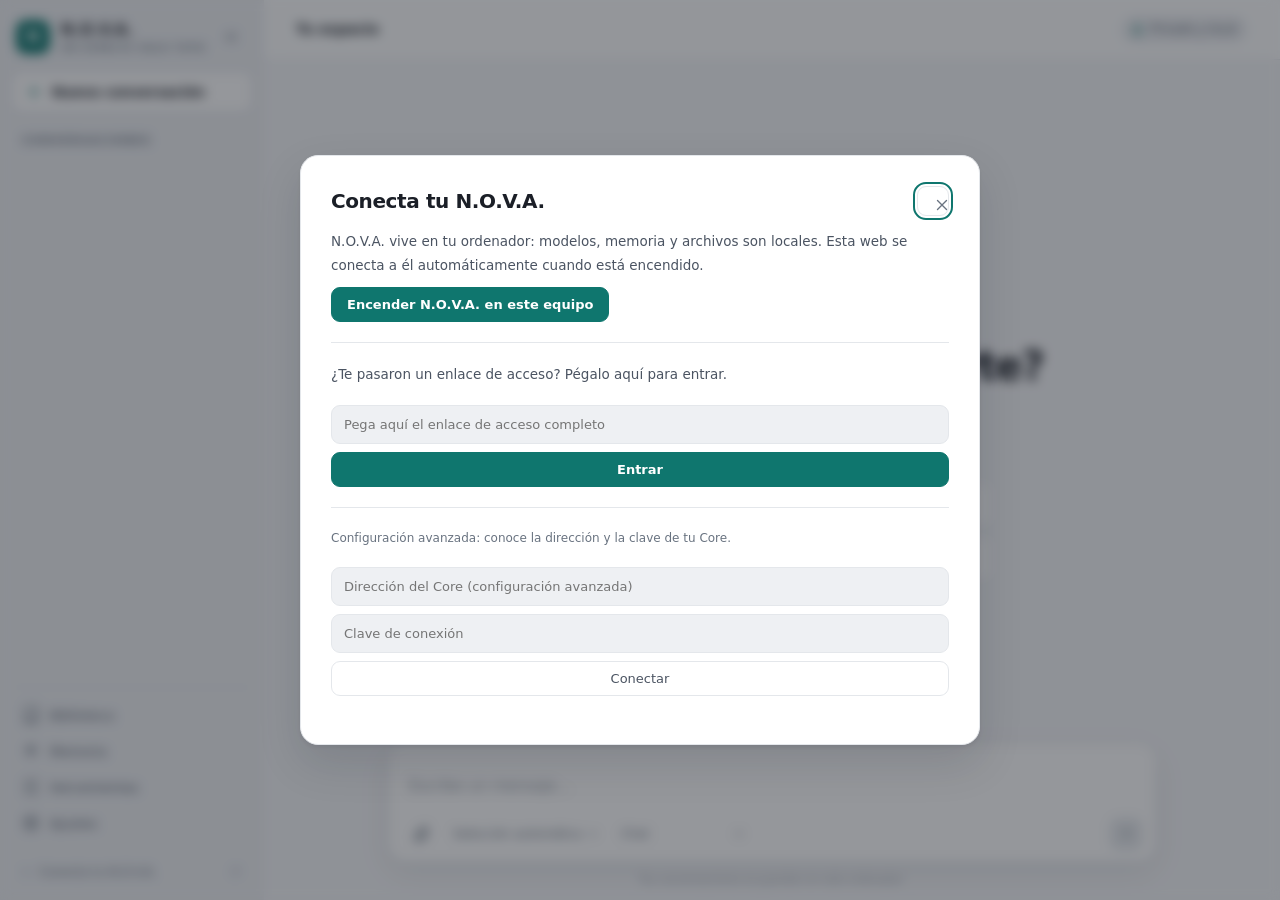
<file: web/index.html>
<!doctype html>
<html lang="es">
<head>
  <meta charset="utf-8">
  <meta name="viewport" content="width=device-width,initial-scale=1">
  <meta name="color-scheme" content="light dark">
  <meta name="referrer" content="no-referrer">
  <meta name="theme-color" content="#f5f6f8">
  <meta name="nova-version" content="0.18.1">
  <title>N.O.V.A. · Tu espacio</title>
  <link rel="stylesheet" href="style.css">
</head>
<body>
<div class="scrim" id="scrim" hidden aria-hidden="true"></div>
<div class="app" id="app">
  <aside id="sidebar" class="sidebar" aria-label="Menú de N.O.V.A.">
    <div class="sidebar-head">
      <a class="brand" href="#" aria-label="N.O.V.A., inicio">
        <span class="mark" aria-hidden="true">N</span>
        <span class="brand-name">N.O.V.A.<small>UN ESPACIO SOLO TUYO</small></span>
      </a>
      <button class="icon collapse" id="collapse" aria-label="Contraer barra lateral" title="Contraer barra lateral">
        <svg class="ic" viewBox="0 0 24 24" fill="none" stroke="currentColor" stroke-width="1.8" stroke-linecap="round" stroke-linejoin="round" aria-hidden="true"><path d="m11 7-5 5 5 5M18 7l-5 5 5 5"/></svg>
      </button>
    </div>
    <button class="new" id="new" title="Iniciar una nueva conversación">
      <svg class="ic" viewBox="0 0 24 24" fill="none" stroke="currentColor" stroke-width="1.8" stroke-linecap="round" stroke-linejoin="round" aria-hidden="true"><path d="M12 5v14M5 12h14"/></svg>
      <span>Nueva conversación</span>
    </button>
    <div class="section-label">Conversaciones</div>
    <nav id="conversations" class="conversations" aria-label="Conversaciones"></nav>
    <nav class="navigation" aria-label="Principal">
      <button data-view="library" title="Biblioteca">
        <svg class="ic" viewBox="0 0 24 24" fill="none" stroke="currentColor" stroke-width="1.8" stroke-linecap="round" stroke-linejoin="round" aria-hidden="true"><path d="M4 19.5A2.5 2.5 0 0 1 6.5 17H20V2H6.5A2.5 2.5 0 0 0 4 4.5v15z"/><path d="M4 19.5A2.5 2.5 0 0 0 6.5 22H20v-17"/></svg>
        <span>Biblioteca</span>
      </button>
      <button data-view="memory" title="Memoria">
        <svg class="ic" viewBox="0 0 24 24" fill="none" stroke="currentColor" stroke-width="1.8" stroke-linecap="round" stroke-linejoin="round" aria-hidden="true"><path d="M12 3l2 6 6 2-6 2-2 6-2-6-6-2 6-2z"/></svg>
        <span>Memoria</span>
      </button>
      <button data-view="tools" title="Herramientas">
        <svg class="ic" viewBox="0 0 24 24" fill="none" stroke="currentColor" stroke-width="1.8" stroke-linecap="round" stroke-linejoin="round" aria-hidden="true"><path d="M21 4h-7M10 4H3M21 12h-9M8 12H3M21 20h-5M12 20H3"/><path d="M14 2v4M8 10v4M16 18v4"/></svg>
        <span>Herramientas</span>
      </button>
      <button data-view="settings" title="Ajustes">
        <svg class="ic" viewBox="0 0 24 24" fill="none" stroke="currentColor" stroke-width="1.8" stroke-linecap="round" stroke-linejoin="round" aria-hidden="true"><path d="M12.22 2h-.44a2 2 0 0 0-2 2v.18a2 2 0 0 1-1 1.73l-.43.25a2 2 0 0 1-2 0l-.15-.08a2 2 0 0 0-2.73.73l-.22.38a2 2 0 0 0 .73 2.73l.15.1a2 2 0 0 1 1 1.72v.51a2 2 0 0 1-1 1.74l-.15.09a2 2 0 0 0-.73 2.73l.22.38a2 2 0 0 0 2.73.73l.15-.08a2 2 0 0 1 2 0l.43.25a2 2 0 0 1 1 1.73V20a2 2 0 0 0 2 2h.44a2 2 0 0 0 2-2v-.18a2 2 0 0 1 1-1.73l.43-.25a2 2 0 0 1 2 0l.15.08a2 2 0 0 0 2.73-.73l.22-.39a2 2 0 0 0-.73-2.73l-.15-.08a2 2 0 0 1-1-1.74v-.5a2 2 0 0 1 1-1.74l.15-.09a2 2 0 0 0 .73-2.73l-.22-.38a2 2 0 0 0-2.73-.73l-.15.08a2 2 0 0 1-2 0l-.43-.25a2 2 0 0 1-1-1.73V4a2 2 0 0 0-2-2z"/><circle cx="12" cy="12" r="3"/></svg>
        <span>Ajustes</span>
      </button>
    </nav>
    <button class="local-status" data-view="status" title="Estado de N.O.V.A.">
      <span class="dot" id="dot"></span><span id="connection-status">Conectando…</span>
      <span class="status-arrow">
        <svg class="ic" viewBox="0 0 24 24" fill="none" stroke="currentColor" stroke-width="1.8" stroke-linecap="round" stroke-linejoin="round" aria-hidden="true"><path d="M7 17 17 7M8 7h9v9"/></svg>
      </span>
    </button>
  </aside>
  <main>
    <header class="topbar">
      <button class="icon mobile-menu" id="menu" aria-label="Mostrar menú" title="Mostrar menú">
        <svg class="ic" viewBox="0 0 24 24" fill="none" stroke="currentColor" stroke-width="1.8" stroke-linecap="round" stroke-linejoin="round" aria-hidden="true"><path d="M4 6h16M4 12h16M4 18h16"/></svg>
      </button>
      <span id="conversation-title">Tu espacio</span>
      <span class="privacy" id="privacy">Privado y local</span>
    </header>
    <div class="chat-stage" id="stage">
      <section class="hero" id="hero">
        <div class="hero-orbit" aria-hidden="true"><span>N</span></div>
        <p class="eyebrow">TU INTELIGENCIA. TU ESPACIO.</p>
        <h1>¿En qué puedo ayudarte?</h1>
        <p id="hero-description">Una idea, una pregunta o algo por descubrir.<br>Empecemos por lo que tienes en mente.</p>
        <div class="suggestions">
          <button data-suggest="Ayúdame a desarrollar una idea" title="Explorar una idea">
            <svg class="ic" viewBox="0 0 24 24" fill="none" stroke="currentColor" stroke-width="1.8" stroke-linecap="round" stroke-linejoin="round" aria-hidden="true"><path d="M12 3l2 6 6 2-6 2-2 6-2-6-6-2 6-2z"/></svg>
            <span>Explorar una idea</span>
          </button>
          <button id="suggest-image" title="Analizar una imagen">
            <svg class="ic" viewBox="0 0 24 24" fill="none" stroke="currentColor" stroke-width="1.8" stroke-linecap="round" stroke-linejoin="round" aria-hidden="true"><rect x="3" y="5" width="18" height="14" rx="2"/><circle cx="8.5" cy="10" r="1.5"/><path d="m21 15-5-5L5 21"/></svg>
            <span>Analizar una imagen</span>
          </button>
          <button id="suggest-file" title="Entender un archivo">
            <svg class="ic" viewBox="0 0 24 24" fill="none" stroke="currentColor" stroke-width="1.8" stroke-linecap="round" stroke-linejoin="round" aria-hidden="true"><path d="M14 2H6a2 2 0 0 0-2 2v16a2 2 0 0 0 2 2h12a2 2 0 0 0 2-2V8z"/><path d="M14 2v6h6"/><path d="M9 13h6M9 17h6"/></svg>
            <span>Entender un archivo</span>
          </button>
          <button id="suggest-task" title="Ejecutar una tarea">
            <svg class="ic" viewBox="0 0 24 24" fill="none" stroke="currentColor" stroke-width="1.8" stroke-linecap="round" stroke-linejoin="round" aria-hidden="true"><path d="m4 17 6-6-6-6"/><path d="M12 19h8"/></svg>
            <span>Ejecutar una tarea</span>
          </button>
        </div>
      </section>
      <section class="messages" id="messages" aria-label="Conversación" aria-live="polite"></section>
      <button class="jump" id="scroll-to-bottom" hidden aria-label="Ir al final de la conversación" title="Ir al final">
        <svg class="ic" viewBox="0 0 24 24" fill="none" stroke="currentColor" stroke-width="1.8" stroke-linecap="round" stroke-linejoin="round" aria-hidden="true"><path d="M12 5v14"/><path d="m19 12-7 7-7-7"/></svg>
        <span>Ir al final</span>
      </button>
      <div class="composer-area">
        <div class="drop-hint" id="drop-hint" hidden>Suelta tus archivos aquí</div>
        <div class="slash-suggest" id="slash-suggest" hidden role="listbox" aria-label="Comandos"></div>
        <form class="composer" id="compose">
          <div class="attachments" id="attachments"></div>
          <textarea id="message" rows="1" maxlength="40000" placeholder="Escribe un mensaje…" aria-label="Mensaje para N.O.V.A."></textarea>
          <div class="voice-wave" id="voice-wave" hidden aria-hidden="true">
            <span class="voice-wave-hint">Grabando… para transcripción editable</span>
            <div class="voice-wave-bars" id="voice-wave-bars"></div>
          </div>
          <div class="composer-toolbar">
            <button type="button" class="icon" id="attach" aria-label="Adjuntar imágenes o archivos" title="Adjuntar imágenes o archivos">
              <svg class="ic" viewBox="0 0 24 24" fill="none" stroke="currentColor" stroke-width="1.8" stroke-linecap="round" stroke-linejoin="round" aria-hidden="true"><path d="m21.44 11.05-9.19 9.19a6 6 0 0 1-8.49-8.49l8.57-8.57A4 4 0 1 1 18 8.84l-8.59 8.57a2 2 0 0 1-2.83-2.83l8.49-8.48"/></svg>
            </button>
            <select id="model" aria-label="Modelo"><option value="">Selección automática</option></select>
            <select id="agent" aria-label="Modo de herramientas"><option value="">Chat</option><option value="general">Con herramientas</option></select>
            <span class="spacer"></span>
            <button type="button" class="icon voice-cancel" id="voice-cancel" aria-label="Cancelar grabación" title="Cancelar grabación" hidden>
              <svg class="ic" viewBox="0 0 24 24" fill="none" stroke="currentColor" stroke-width="1.8" stroke-linecap="round" stroke-linejoin="round" aria-hidden="true"><path d="M18 6 6 18M6 6l12 12"/></svg>
            </button>
            <button type="button" class="icon" id="microphone" aria-label="Micrófono" title="Micrófono" hidden>
              <svg class="ic" viewBox="0 0 24 24" fill="none" stroke="currentColor" stroke-width="1.8" stroke-linecap="round" stroke-linejoin="round" aria-hidden="true"><path d="M12 2a3 3 0 0 0-3 3v7a3 3 0 0 0 6 0V5a3 3 0 0 0-3-3Z"/><path d="M19 10v2a7 7 0 0 1-14 0v-2"/><path d="M12 19v3"/></svg>
            </button>
            <button type="button" class="icon" id="call-btn" aria-label="Llamada de voz" title="Llamada de voz con N.O.V.A." hidden>
              <svg class="ic" viewBox="0 0 24 24" fill="none" stroke="currentColor" stroke-width="1.8" stroke-linecap="round" stroke-linejoin="round" aria-hidden="true"><path d="M22 16.92v3a2 2 0 0 1-2.18 2 19.79 19.79 0 0 1-8.63-3.07 19.5 19.5 0 0 1-6-6 19.79 19.79 0 0 1-3.07-8.67A2 2 0 0 1 4.11 2h3a2 2 0 0 1 2 1.72c.127.96.361 1.903.7 2.81a2 2 0 0 1-.45 2.11L8.09 9.91a16 16 0 0 0 6 6l1.27-1.27a2 2 0 0 1 2.11-.45c.907.339 1.85.573 2.81.7A2 2 0 0 1 22 16.92z"/></svg>
            </button>
            <button type="submit" class="send" id="send" aria-label="Enviar mensaje" title="Enviar (Intro)" disabled>
              <svg class="ic" viewBox="0 0 24 24" fill="none" stroke="currentColor" stroke-width="2" stroke-linecap="round" stroke-linejoin="round" aria-hidden="true"><path d="M12 19V5"/><path d="m5 12 7-7 7 7"/></svg>
            </button>
          </div>
        </form>
        <p class="composer-note" id="composer-note">Tus conversaciones se guardan en este ordenador.</p>
      </div>
    </div>
  </main>
</div>
<input type="file" id="files" multiple hidden accept="image/*,.pdf,.docx,.txt,.md,.py,.js,.ts,.tsx,.jsx,.json,.yaml,.yml,.csv,.html,.css,.xml,.sql,.log,.toml,.ini,.java,.c,.cpp,.h,.rs,.go">
<dialog id="panel"><header><h2 id="panel-title"></h2><button class="icon" id="panel-close" aria-label="Cerrar" title="Cerrar"><svg class="ic" viewBox="0 0 24 24" fill="none" stroke="currentColor" stroke-width="1.8" stroke-linecap="round" stroke-linejoin="round" aria-hidden="true"><path d="M18 6 6 18M6 6l12 12"/></svg></button></header><div id="panel-body"></div></dialog>
<dialog id="confirmation"><h2 id="confirmation-title"></h2><p id="confirmation-text"></p><div class="actions"><button id="confirm-no">Cancelar</button><button id="confirm-yes" class="primary">Continuar</button></div></dialog>
<dialog id="approval"><p class="eyebrow">TÚ TIENES EL CONTROL</p><h2>Esta acción necesita autorización</h2><p id="approval-description"></p><pre id="approval-args"></pre><p class="muted">Solicitud local. La IA propone; tú decides.</p><div class="actions"><button id="approval-cancel">Cancelar</button><button id="approval-always">Recordar esta acción</button><button class="primary" id="approval-once">Autorizar una vez</button></div></dialog>
<div class="toast" id="toast" role="alert" hidden></div>
<dialog id="call" class="call" aria-label="Llamada de voz con N.O.V.A." data-phase="off">
  <button class="icon call-close" id="call-end" aria-label="Terminar llamada" title="Terminar llamada">
    <svg class="ic" viewBox="0 0 24 24" fill="none" stroke="currentColor" stroke-width="1.8" stroke-linecap="round" stroke-linejoin="round" aria-hidden="true"><path d="M22 16.92v3a2 2 0 0 1-2.18 2 19.79 19.79 0 0 1-8.63-3.07 19.5 19.5 0 0 1-6-6 19.79 19.79 0 0 1-3.07-8.67A2 2 0 0 1 4.11 2h3a2 2 0 0 1 2 1.72c.127.96.361 1.903.7 2.81a2 2 0 0 1-.45 2.11L8.09 9.91a16 16 0 0 0 6 6l1.27-1.27a2 2 0 0 1 2.11-.45c.907.339 1.85.573 2.81.7A2 2 0 0 1 22 16.92z"/></svg>
  </button>
  <div class="call-body">
    <div class="call-orb" id="call-orb"><span>N</span></div>
    <div class="call-wave" id="call-wave" aria-hidden="true"></div>
    <p class="call-status" id="call-status" role="status">Llamada con N.O.V.A.</p>
    <div class="call-transcript" id="call-transcript" aria-live="polite"></div>
  </div>
  <div class="call-footer">
    <button class="call-mic" id="call-mic" aria-label="Interrumpir o responder" title="Interrumpir o responder">
      <svg class="ic" viewBox="0 0 24 24" fill="none" stroke="currentColor" stroke-width="1.8" stroke-linecap="round" stroke-linejoin="round" aria-hidden="true"><path d="M12 2a3 3 0 0 0-3 3v7a3 3 0 0 0 6 0V5a3 3 0 0 0-3-3Z"/><path d="M19 10v2a7 7 0 0 1-14 0v-2"/><path d="M12 19v3"/></svg>
    </button>
    <p class="call-hint" id="call-hint">Habla cuando quieras; N.O.V.A. responde con voz y te escucha con solo hablar.</p>
  </div>
</dialog>
<script src="voice-core.js"></script>
<script src="voice.js"></script>
<script src="app.js"></script>
</body>
</html>
</file>
<file: web/style.css>
/* ============================================================
   N.O.V.A. — Neural Operations & Virtual Assistant
   Interfaz local · Light-first premium UI
   ============================================================ */

/* ------------------------------------------------------------
   1. Design tokens
   ------------------------------------------------------------ */
:root {
  color-scheme: light;

  /* Superficies */
  --bg: #f5f6f8;
  --surface: #ffffff;
  --surface-soft: #eef0f3;
  --surface-hover: #e9ecef;
  --sidebar: #eef0f3;
  --topbar: rgb(255 255 255 / .82);

  /* Bordes */
  --border: #e4e7eb;
  --border-strong: #d4d9df;

  /* Texto */
  --text: #1b1f27;
  --text-soft: #4b5462;
  --muted: #697380;
  --faint: #979faa;

  /* Acento N.O.V.A. */
  --accent: #0f766e;
  --accent-hover: #0b5d56;
  --accent-soft: #e4f2ef;
  --accent-soft-strong: #c9e7e2;
  --accent-fg: #ffffff;

  /* Estados */
  --danger: #cd4a57;
  --danger-soft: #fbecee;
  --warn: #b45309;
  --warn-soft: #fbf1e4;
  --info: #1467b8;

  /* Selección y foco */
  --selection: #c9e7e2;
  --on-selection: #0b312c;
  --focus: #0f766e;
  --ring: 0 0 0 3px rgb(15 118 110 / .16);

  /* Sombras (sutiles) */
  --shadow-sm: 0 1px 2px rgb(16 24 40 / .05);
  --shadow: 0 1px 2px rgb(16 24 40 / .04), 0 6px 18px rgb(16 24 40 / .07);
  --shadow-lg: 0 2px 4px rgb(16 24 40 / .06), 0 18px 44px rgb(16 24 40 / .13);
  --composer-shadow: 0 1px 2px rgb(16 24 40 / .03), 0 10px 30px rgb(16 24 40 / .08);

  /* Forma */
  --radius: 14px;
  --radius-sm: 9px;
  --radius-xs: 7px;
  --radius-pill: 999px;

  /* Medidas */
  --sidebar-w: 264px;
  --sidebar-w-collapsed: 80px;
  --content-w: 768px;

  /* Tipografía */
  --font: 'Inter', 'Segoe UI', system-ui, -apple-system, 'Helvetica Neue', Arial, sans-serif;
  --mono: 'Cascadia Code', 'SF Mono', ui-monospace, Consolas, 'Courier New', monospace;

  --speed-fast: 120ms;
  --speed: 180ms;
  --ease: cubic-bezier(.4, 0, .2, 1);
}

@media (prefers-color-scheme: dark) {
  :root {
    color-scheme: dark;
    --bg: #0e1116;
    --surface: #161b21;
    --surface-soft: #1c2229;
    --surface-hover: #222930;
    --sidebar: #12161b;
    --topbar: rgb(14 17 22 / .8);
    --border: #242c36;
    --border-strong: #33404d;
    --text: #e8eef5;
    --text-soft: #b5bfcc;
    --muted: #85909d;
    --faint: #5b6673;
    --accent: #4fd4bd;
    --accent-hover: #6ee0cc;
    --accent-soft: #12332d;
    --accent-soft-strong: #1c4a43;
    --accent-fg: #072521;
    --danger: #f0868e;
    --danger-soft: #35161a;
    --warn: #edb271;
    --warn-soft: #362614;
    --selection: #1c4a43;
    --on-selection: #dff5ef;
    --focus: #4fd4bd;
    --ring: 0 0 0 3px rgb(79 212 189 / .2);
    --shadow-sm: 0 1px 2px rgb(0 0 0 / .25);
    --shadow: 0 1px 2px rgb(0 0 0 / .3), 0 8px 22px rgb(0 0 0 / .3);
    --shadow-lg: 0 2px 4px rgb(0 0 0 / .4), 0 18px 44px rgb(0 0 0 / .45);
    --composer-shadow: 0 1px 2px rgb(0 0 0 / .3), 0 12px 32px rgb(0 0 0 / .35);
  }
}

/* ------------------------------------------------------------
   2. Base
   ------------------------------------------------------------ */
* { box-sizing: border-box; }

html, body {
  margin: 0;
  height: 100%;
  background: var(--bg);
  color: var(--text);
  font-family: var(--font);
  font-size: 15px;
  line-height: 1.6;
  -webkit-font-smoothing: antialiased;
  text-rendering: optimizeLegibility;
}

body { overflow: hidden; }

[hidden] { display: none !important; }

::selection { background: var(--selection); color: var(--on-selection); }

::-webkit-scrollbar { width: 8px; height: 8px; }
::-webkit-scrollbar-track { background: transparent; }
::-webkit-scrollbar-thumb {
  background: var(--border-strong);
  border-radius: 6px;
  border: 2px solid transparent;
  background-clip: padding-box;
}
::-webkit-scrollbar-thumb:hover { background: var(--faint); border: 2px solid transparent; background-clip: padding-box; }
* { scrollbar-width: thin; scrollbar-color: var(--border-strong) transparent; }

button {
  font-family: var(--font);
  color: var(--text-soft);
  background: none;
  border: none;
  cursor: pointer;
  outline: none;
  margin: 0;
}

button:focus-visible, input:focus-visible, select:focus-visible, textarea:focus-visible,
a:focus-visible, summary:focus-visible {
  outline: 2px solid var(--focus);
  outline-offset: 2px;
  border-radius: var(--radius-sm);
}

button:disabled { cursor: default; opacity: .5; }

.ic { width: 18px; height: 18px; flex-shrink: 0; display: block; }

/* ------------------------------------------------------------
   3. Shell
   ------------------------------------------------------------ */
.app {
  display: grid;
  grid-template-columns: var(--sidebar-w) 1fr;
  grid-template-rows: minmax(0, 1fr);
  height: 100vh;
  height: 100dvh;
  overflow: hidden;
  transition: grid-template-columns var(--speed) var(--ease);
}
.app.sidebar-collapsed { grid-template-columns: var(--sidebar-w-collapsed) 1fr; }

main {
  min-width: 0;
  min-height: 0;
  display: flex;
  flex-direction: column;
  background: var(--bg);
}

/* Scrim para sidebar móvil */
.scrim {
  position: fixed;
  inset: 0;
  z-index: 35;
  background: rgb(20 26 34 / .42);
  backdrop-filter: blur(2px);
  animation: fade-in var(--speed) ease;
}

/* ------------------------------------------------------------
   4. Sidebar
   ------------------------------------------------------------ */
.sidebar {
  background: var(--sidebar);
  display: flex;
  flex-direction: column;
  gap: 4px;
  padding: 18px 12px 12px;
  min-width: 0;
  overflow: hidden;
}

.sidebar-head {
  display: flex;
  align-items: center;
  gap: 6px;
  padding: 2px 4px 14px;
}

.brand {
  flex: 1;
  min-width: 0;
  display: flex;
  align-items: center;
  gap: 11px;
  text-decoration: none;
  color: var(--text);
  user-select: none;
}
.brand-name { min-width: 0; font-weight: 660; letter-spacing: .4px; font-size: 15px; line-height: 1.2; }
.brand-name small {
  display: block;
  margin-top: 4px;
  color: var(--muted);
  font-size: 8.5px;
  letter-spacing: 1.5px;
  font-weight: 600;
}

.mark {
  width: 34px;
  height: 34px;
  flex-shrink: 0;
  display: grid;
  place-items: center;
  background: var(--accent);
  color: var(--accent-fg);
  font-size: 16px;
  font-weight: 700;
  border-radius: 10px;
  box-shadow: var(--shadow-sm);
}

.collapse { display: none; }

.new {
  display: flex;
  align-items: center;
  gap: 9px;
  width: 100%;
  padding: 10px 12px;
  border-radius: var(--radius-sm);
  color: var(--text);
  font-size: 13.5px;
  font-weight: 550;
  background: var(--surface);
  border: 1px solid var(--border);
  box-shadow: var(--shadow-sm);
  transition: border-color var(--speed-fast), background var(--speed-fast), transform var(--speed-fast);
}
.new .ic { color: var(--accent); }
.new:hover { border-color: var(--border-strong); background: var(--surface); }
.new:active { transform: translateY(0) scale(.99); }

.section-label {
  font-size: 10.5px;
  letter-spacing: 1.5px;
  text-transform: uppercase;
  color: var(--muted);
  margin: 16px 8px 6px;
  padding-inline-start: 2px;
  font-weight: 600;
}

.conversations {
  overflow-y: auto;
  flex: 1;
  min-height: 40px;
  display: flex;
  flex-direction: column;
  gap: 1px;
  scrollbar-gutter: stable;
}

.conversation {
  display: flex;
  align-items: center;
  border-radius: var(--radius-sm);
  border-inline-start: 3px solid transparent;
  transition: background var(--speed-fast);
}
.conversation:hover { background: var(--surface-hover); }
.conversation.active { background: var(--surface); border-inline-start-color: var(--accent); box-shadow: var(--shadow-sm); }
.conversation .select-conversation {
  flex: 1;
  min-width: 0;
  text-align: left;
  font-size: 13px;
  color: var(--text-soft);
  padding: 8px 10px 8px 7px;
  overflow: hidden;
  text-overflow: ellipsis;
  white-space: nowrap;
  border-radius: 0;
}
.conversation:hover .select-conversation { color: var(--text); }
.conversation.active .select-conversation { color: var(--text); font-weight: 550; }
.conversation .remove {
  width: 26px;
  height: 26px;
  display: grid;
  place-items: center;
  margin-inline-end: 6px;
  border-radius: 7px;
  font-size: 14px;
  line-height: 1;
  color: var(--muted);
  opacity: 0;
  transition: opacity var(--speed-fast), background var(--speed-fast), color var(--speed-fast);
}
.conversation:hover .remove, .conversation:focus-within .remove { opacity: 1; }
.conversation .remove:hover { color: var(--danger); background: var(--danger-soft); }

.navigation {
  display: flex;
  flex-direction: column;
  gap: 2px;
  padding: 10px 0 8px;
  margin-top: 4px;
  border-top: 1px solid var(--border);
}
.navigation button {
  display: flex;
  align-items: center;
  gap: 10px;
  width: 100%;
  text-align: left;
  font-size: 13px;
  color: var(--text-soft);
  padding: 8px 10px;
  border-radius: var(--radius-sm);
  transition: background var(--speed-fast), color var(--speed-fast);
}
.navigation button .ic { color: var(--muted); }
.navigation button:hover { background: var(--surface-hover); color: var(--text); }
.navigation button:hover .ic { color: var(--text-soft); }

.local-status {
  display: flex;
  align-items: center;
  gap: 9px;
  width: 100%;
  margin-top: 4px;
  padding: 9px 10px;
  border-radius: var(--radius-sm);
  font-size: 12px;
  color: var(--muted);
  text-align: left;
  transition: background var(--speed-fast), color var(--speed-fast);
}
.local-status:hover { background: var(--surface-hover); color: var(--text-soft); }
.dot {
  width: 8px;
  height: 8px;
  border-radius: 50%;
  background: var(--border-strong);
  flex-shrink: 0;
  transition: background var(--speed-fast);
}
.dot.ok { background: var(--accent); box-shadow: 0 0 0 3px var(--accent-soft); }
.dot.bad { background: var(--warn); box-shadow: 0 0 0 3px var(--warn-soft); }
.status-arrow { margin-left: auto; display: inline-flex; color: var(--faint); }
.status-arrow .ic { width: 14px; height: 14px; }

/* Estado colapsado: rail de iconos */
.app.sidebar-collapsed .brand { justify-content: center; padding: 0; }
.app.sidebar-collapsed .brand-name { display: none; }
.app.sidebar-collapsed .sidebar-head { padding-bottom: 12px; }
.app.sidebar-collapsed .new { width: 42px; height: 42px; padding: 0; justify-content: center; align-self: center; }
.app.sidebar-collapsed .new span { display: none; }
.app.sidebar-collapsed .section-label { display: none; }
.app.sidebar-collapsed .conversations { display: none; }
.app.sidebar-collapsed .navigation { gap: 4px; padding-block: 8px; }
.app.sidebar-collapsed .navigation button { justify-content: center; padding: 9px 0; }
.app.sidebar-collapsed .navigation button span { display: none; }
.app.sidebar-collapsed .local-status { justify-content: center; padding: 9px 0; }
.app.sidebar-collapsed #connection-status,
.app.sidebar-collapsed .local-status .status-arrow { display: none; }
.app.sidebar-collapsed #collapse .ic { transform: rotate(180deg); }

/* ------------------------------------------------------------
   5. Topbar
   ------------------------------------------------------------ */
.topbar {
  height: 60px;
  flex-shrink: 0;
  display: flex;
  align-items: center;
  gap: 12px;
  padding: 0 clamp(16px, 4vw, 32px);
  border-bottom: 1px solid var(--border);
  background: var(--topbar);
  backdrop-filter: blur(10px) saturate(1.1);
  -webkit-backdrop-filter: blur(10px) saturate(1.1);
}
#conversation-title {
  min-width: 0;
  overflow: hidden;
  text-overflow: ellipsis;
  white-space: nowrap;
  font-size: 14px;
  font-weight: 570;
  color: var(--text);
}
.privacy {
  margin-left: auto;
  display: inline-flex;
  align-items: center;
  gap: 6px;
  padding: 5px 11px;
  border-radius: var(--radius-pill);
  background: var(--surface-soft);
  color: var(--text-soft);
  font-size: 11.5px;
  letter-spacing: .2px;
  white-space: nowrap;
  font-weight: 520;
}
.privacy .ic { width: 13px; height: 13px; color: var(--accent); }
.privacy::before {
  content: "";
  width: 13px;
  height: 13px;
  flex-shrink: 0;
  background: var(--accent);
  -webkit-mask: url("data:image/svg+xml,%3Csvg xmlns='http://www.w3.org/2000/svg' viewBox='0 0 24 24' fill='none' stroke='black' stroke-width='2' stroke-linecap='round' stroke-linejoin='round'%3E%3Crect x='4' y='11' width='16' height='10' rx='2'/%3E%3Cpath d='M8 11V7a4 4 0 0 1 8 0v4'/%3E%3C/svg%3E") center / contain no-repeat;
  mask: url("data:image/svg+xml,%3Csvg xmlns='http://www.w3.org/2000/svg' viewBox='0 0 24 24' fill='none' stroke='black' stroke-width='2' stroke-linecap='round' stroke-linejoin='round'%3E%3Crect x='4' y='11' width='16' height='10' rx='2'/%3E%3Cpath d='M8 11V7a4 4 0 0 1 8 0v4'/%3E%3C/svg%3E") center / contain no-repeat;
}

.mobile-menu { display: none !important; }

/* ------------------------------------------------------------
   6. Stage
   ------------------------------------------------------------ */
.chat-stage {
  position: relative;
  display: flex;
  flex-direction: column;
  flex: 1;
  min-height: 0;
  overflow: hidden;
  padding: 0 clamp(16px, 5vw, 40px);
}

/* ------------------------------------------------------------
   7. Hero (estado vacío)
   ------------------------------------------------------------ */
.hero {
  margin: auto;
  text-align: center;
  padding: 24px 0;
  max-width: 640px;
  width: 100%;
  animation: fade-up .3s var(--ease);
}
.hero-orbit {
  width: 68px;
  height: 68px;
  margin: 0 auto 26px;
  border-radius: 20px;
  transform: rotate(8deg);
  display: grid;
  place-items: center;
  background: var(--accent);
  box-shadow: var(--shadow);
}
.hero-orbit span {
  transform: rotate(-8deg);
  font-size: 32px;
  font-weight: 700;
  color: var(--accent-fg);
  letter-spacing: 0;
}
.eyebrow {
  font-size: 10px;
  letter-spacing: 2.6px;
  text-transform: uppercase;
  color: var(--accent);
  margin: 0 0 14px;
  font-weight: 620;
}
.hero h1 {
  font-size: clamp(28px, 4.5vw, 40px);
  letter-spacing: -.03em;
  font-weight: 680;
  margin: 0 0 12px;
  color: var(--text);
  line-height: 1.15;
}
.hero > p:not(.eyebrow) {
  font-size: 14.5px;
  line-height: 1.8;
  color: var(--muted);
  margin: 0;
}
.suggestions {
  display: grid;
  grid-template-columns: repeat(2, minmax(0, 1fr));
  gap: 10px;
  max-width: 440px;
  margin: 30px auto 0;
}
.suggestions button {
  display: flex;
  align-items: center;
  gap: 9px;
  font-size: 13px;
  font-weight: 540;
  padding: 12px 14px;
  color: var(--text-soft);
  background: var(--surface);
  border: 1px solid var(--border);
  border-radius: var(--radius-sm);
  box-shadow: var(--shadow-sm);
  transition: border-color var(--speed-fast), background var(--speed-fast), transform var(--speed-fast), box-shadow var(--speed-fast);
}
.suggestions button .ic { color: var(--accent); }
.suggestions button:hover {
  border-color: var(--border-strong);
  background: var(--surface);
  transform: translateY(-1px);
  box-shadow: var(--shadow);
  color: var(--text);
}
.suggestions button:active { transform: translateY(0); }

/* ------------------------------------------------------------
   8. Mensajes
   ------------------------------------------------------------ */
.messages {
  overflow-y: auto;
  flex: 1;
  min-height: 0;
  scrollbar-gutter: stable;
  overscroll-behavior: contain;
  display: none;
  padding: 26px 4px 8px;
}
.messages:not(:empty) { display: block; }

.message {
  max-width: var(--content-w);
  margin: 0 auto;
  line-height: 1.75;
  font-size: 15px;
  overflow-wrap: anywhere;
  animation: message-in .2s var(--ease);
}
.message + .message { margin-top: 24px; }
.message:first-child { margin-top: 0; }

.message.user { display: flex; justify-content: flex-end; }
.message.user .message-wrap { max-width: 84%; min-width: 0; }
.message.user .message-wrapped { display: flex; flex-direction: column; }

/* Avatar de N.O.V.A. */
.message.assistant { display: flex; gap: 13px; align-items: flex-start; }
.message.assistant::before {
  content: "";
  flex-shrink: 0;
  width: 28px;
  height: 28px;
  margin-top: 2px;
  border-radius: 9px;
  background: var(--accent) url("data:image/svg+xml;charset=utf-8,%3Csvg xmlns='http://www.w3.org/2000/svg' viewBox='0 0 32 32'%3E%3Ctext x='16' y='21.5' font-family='Segoe UI,Arial,sans-serif' font-size='15' font-weight='700' text-anchor='middle' fill='%23ffffff'%3EN%3C/text%3E%3C/svg%3E") center / cover no-repeat;
  box-shadow: var(--shadow-sm);
}
.message.assistant .message-wrap { flex: 1; min-width: 0; display: flex; flex-direction: column; }

.message-label {
  color: var(--accent);
  font-size: 10.5px;
  letter-spacing: 1.4px;
  margin-bottom: 4px;
  font-weight: 650;
  text-transform: uppercase;
}

.message-content { white-space: pre-wrap; word-break: break-word; }

.message.user .message-content {
  background: var(--surface-soft);
  border-radius: 18px 18px 5px 18px;
  padding: 11px 16px;
  font-size: 14.5px;
}

.message.assistant .message-content { padding: 2px 0; }

/* Adjuntos citados dentro de un mensaje */
.message-attachment {
  display: inline-flex;
  align-items: center;
  gap: 6px;
  margin-top: 8px;
  align-self: flex-start;
  background: var(--surface-soft);
  border: 1px solid var(--border);
  border-radius: var(--radius-xs);
  padding: 4px 9px;
  font-size: 11.5px;
  color: var(--text-soft);
  max-width: 100%;
}
.message-attachment::before {
  content: "";
  width: 12px;
  height: 12px;
  flex-shrink: 0;
  background: var(--accent) url("data:image/svg+xml;charset=utf-8,%3Csvg xmlns='http://www.w3.org/2000/svg' viewBox='0 0 24 24' fill='none' stroke='%23ffffff' stroke-width='2.4' stroke-linecap='round' stroke-linejoin='round'%3E%3Cpath d='M14 2H6a2 2 0 0 0-2 2v16a2 2 0 0 0 2 2h12a2 2 0 0 0 2-2V8z'/%3E%3Cpath d='M14 2v6h6'/%3E%3C/svg%3E") center / cover no-repeat;
  border-radius: 3px;
}
.message-attachment span { overflow: hidden; text-overflow: ellipsis; white-space: nowrap; }

/* Fuentes consultadas (resultados de búsqueda web) */
.sources {
  margin-top: 14px;
  align-self: stretch;
  animation: message-in .25s var(--ease);
}
.sources-label {
  font-size: 11px;
  font-weight: 620;
  letter-spacing: 1.2px;
  text-transform: uppercase;
  color: var(--muted);
  margin-bottom: 8px;
}
.source-card {
  display: flex;
  flex-direction: column;
  gap: 3px;
  padding: 9px 12px;
  border: 1px solid var(--border);
  border-radius: var(--radius-sm);
  background: var(--surface-soft);
  text-decoration: none;
  overflow: hidden;
  transition: border-color var(--speed-fast), background var(--speed-fast), box-shadow var(--speed-fast);
}
.source-card + .source-card { margin-top: 6px; }
.source-card:hover {
  border-color: var(--border-strong);
  background: var(--surface);
  box-shadow: var(--shadow-sm);
}
.source-title {
  font-size: 13px;
  font-weight: 560;
  color: var(--text);
  line-height: 1.4;
  overflow: hidden;
  text-overflow: ellipsis;
  white-space: nowrap;
}
.source-snippet {
  font-size: 12px;
  color: var(--muted);
  line-height: 1.5;
  display: -webkit-box;
  -webkit-line-clamp: 2;
  -webkit-box-orient: vertical;
  overflow: hidden;
}
.source-url {
  font-size: 11px;
  color: var(--accent);
  overflow: hidden;
  text-overflow: ellipsis;
  white-space: nowrap;
}

/* Actividad de herramientas */
.message details, details.message {
  margin-top: 8px;
  font-size: 12px;
  color: var(--muted);
}
.message details summary, details.message summary { cursor: pointer; user-select: none; font-weight: 540; }
.message details summary:hover, details.message summary:hover { color: var(--text-soft); }
.message details p, details.message p {
  margin: 6px 0 0 14px;
  color: var(--muted);
  font-size: 12px;
  line-height: 1.7;
}

/* Acciones sobre el mensaje */
.copy {
  align-self: flex-start;
  display: inline-flex;
  align-items: center;
  gap: 5px;
  margin-top: 10px;
  padding: 4px 10px;
  border-radius: var(--radius-xs);
  font-size: 11.5px;
  font-weight: 540;
  color: var(--muted);
  background: transparent;
  opacity: 0;
  transition: opacity var(--speed-fast), background var(--speed-fast), color var(--speed-fast);
}
.copy::before {
  content: "";
  width: 12px;
  height: 12px;
  background: currentColor;
  -webkit-mask: url("data:image/svg+xml,%3Csvg xmlns='http://www.w3.org/2000/svg' viewBox='0 0 24 24' fill='none' stroke='black' stroke-width='2' stroke-linecap='round' stroke-linejoin='round'%3E%3Crect x='9' y='9' width='13' height='13' rx='2'/%3E%3Cpath d='M5 15H4a2 2 0 0 1-2-2V4a2 2 0 0 1 2-2h9a2 2 0 0 1 2 2v1'/%3E%3C/svg%3E") center / contain no-repeat;
  mask: url("data:image/svg+xml,%3Csvg xmlns='http://www.w3.org/2000/svg' viewBox='0 0 24 24' fill='none' stroke='black' stroke-width='2' stroke-linecap='round' stroke-linejoin='round'%3E%3Crect x='9' y='9' width='13' height='13' rx='2'/%3E%3Cpath d='M5 15H4a2 2 0 0 1-2-2V4a2 2 0 0 1 2-2h9a2 2 0 0 1 2 2v1'/%3E%3C/svg%3E") center / contain no-repeat;
}
.message.assistant:hover .copy, .message.assistant:focus-within .copy { opacity: 1; }
.copy:hover { color: var(--accent); background: var(--accent-soft); }
@media (hover: none) { .copy { opacity: 1; } }

/* Voz: leer respuesta */
.speak {
  align-self: flex-start;
  display: inline-flex;
  align-items: center;
  gap: 5px;
  margin-top: 10px;
  margin-right: 4px;
  padding: 4px 10px;
  border-radius: var(--radius-xs);
  font-size: 11.5px;
  font-weight: 540;
  color: var(--muted);
  background: transparent;
  opacity: 0;
  transition: opacity var(--speed-fast), background var(--speed-fast), color var(--speed-fast);
}
.speak::before {
  content: "";
  width: 12px;
  height: 12px;
  background: currentColor;
  -webkit-mask: url("data:image/svg+xml,%3Csvg xmlns='http://www.w3.org/2000/svg' viewBox='0 0 24 24' fill='none' stroke='black' stroke-width='2' stroke-linecap='round' stroke-linejoin='round'%3E%3Cpath d='M11 5 6 9H2v6h4l5 4V5Z'/%3E%3Cpath d='M15.54 8.46a5 5 0 0 1 0 7.07'/%3E%3C/svg%3E") center / contain no-repeat;
  mask: url("data:image/svg+xml,%3Csvg xmlns='http://www.w3.org/2000/svg' viewBox='0 0 24 24' fill='none' stroke='black' stroke-width='2' stroke-linecap='round' stroke-linejoin='round'%3E%3Cpath d='M11 5 6 9H2v6h4l5 4V5Z'/%3E%3Cpath d='M15.54 8.46a5 5 0 0 1 0 7.07'/%3E%3C/svg%3E") center / contain no-repeat;
}
.message.assistant:hover .speak, .message.assistant:focus-within .speak { opacity: 1; }
.speak:hover { color: var(--accent); background: var(--accent-soft); }
.speak[data-voice="playing"] { opacity: 1; color: var(--accent); background: var(--accent-soft); animation: pulse-fade 1.4s ease-in-out infinite; }
@media (hover: none) { .speak { opacity: 1; } }

/* Estado de generación */
.thinking {
  max-width: var(--content-w);
  margin: 0 auto;
  padding: 6px 0 20px;
  display: flex;
  align-items: center;
  gap: 10px;
  color: var(--muted);
  font-size: 13px;
  animation: pulse-fade 1.8s ease-in-out infinite;
}
.thinking::before {
  content: "";
  width: 22px;
  height: 22px;
  flex-shrink: 0;
  border-radius: 7px;
  background: var(--accent) url("data:image/svg+xml;charset=utf-8,%3Csvg xmlns='http://www.w3.org/2000/svg' viewBox='0 0 32 32'%3E%3Ctext x='16' y='21.5' font-family='Segoe UI,Arial,sans-serif' font-size='15' font-weight='700' text-anchor='middle' fill='%23ffffff'%3EN%3C/text%3E%3C/svg%3E") center / cover no-repeat;
}

/* Botón «Ir al final» */
.jump {
  position: absolute;
  right: 24px;
  bottom: 148px;
  z-index: 6;
  display: inline-flex;
  align-items: center;
  gap: 6px;
  padding: 8px 13px;
  border-radius: var(--radius-pill);
  background: var(--surface);
  border: 1px solid var(--border);
  color: var(--text-soft);
  font-size: 12px;
  font-weight: 550;
  box-shadow: var(--shadow);
  transition: transform var(--speed-fast), border-color var(--speed-fast), background var(--speed-fast), color var(--speed-fast);
}
.jump .ic { width: 14px; height: 14px; color: var(--accent); }
.jump:hover { transform: translateY(-1px); border-color: var(--border-strong); color: var(--text); background: var(--surface); }

/* ------------------------------------------------------------
   9. Composer
   ------------------------------------------------------------ */
.composer-area {
  width: 100%;
  max-width: var(--content-w);
  margin: 4px auto 12px;
  flex-shrink: 0;
}

.composer {
  background: var(--surface);
  border: 1px solid var(--border);
  border-radius: 18px;
  padding: 12px 12px 8px 16px;
  box-shadow: var(--composer-shadow);
  transition: border-color var(--speed-fast), box-shadow var(--speed-fast);
}
.composer:focus-within {
  border-color: var(--accent);
  box-shadow: var(--composer-shadow), var(--ring);
}

.attachments { display: flex; gap: 8px; flex-wrap: wrap; padding: 0 4px 10px 0; }
.attachment {
  display: flex;
  align-items: center;
  gap: 8px;
  border: 1px solid var(--border);
  background: var(--surface-soft);
  border-radius: var(--radius-sm);
  padding: 5px 6px 5px 5px;
  font-size: 11.5px;
  color: var(--text-soft);
  max-width: 260px;
  animation: message-in .18s var(--ease);
}
.attachment img {
  width: 38px;
  height: 38px;
  object-fit: cover;
  border-radius: 7px;
  flex-shrink: 0;
}
.attachment::before {
  content: "";
  width: 26px;
  height: 26px;
  flex-shrink: 0;
  border-radius: 7px;
  background: var(--accent-soft) url("data:image/svg+xml;charset=utf-8,%3Csvg xmlns='http://www.w3.org/2000/svg' viewBox='0 0 24 24' fill='none' stroke='%230f766e' stroke-width='2' stroke-linecap='round' stroke-linejoin='round'%3E%3Cpath d='M14 2H6a2 2 0 0 0-2 2v16a2 2 0 0 0 2 2h12a2 2 0 0 0 2-2V8z'/%3E%3Cpath d='M14 2v6h6'/%3E%3C/svg%3E") center / 16px no-repeat;
}
.attachment.has-image::before { display: none; }
.attachment span {
  overflow: hidden;
  text-overflow: ellipsis;
  white-space: nowrap;
  min-width: 0;
}
.attachment button {
  width: 22px;
  height: 22px;
  flex-shrink: 0;
  display: grid;
  place-items: center;
  border-radius: 6px;
  font-size: 14px;
  line-height: 1;
  color: var(--muted);
  transition: background var(--speed-fast), color var(--speed-fast);
}
.attachment button:hover { color: var(--danger); background: var(--danger-soft); }

.composer textarea {
  width: 100%;
  padding: 8px 4px;
  border: 0;
  outline: none;
  resize: none;
  background: transparent;
  color: var(--text);
  line-height: 1.6;
  max-height: 200px;
  font-size: 15px;
  font-family: var(--font);
  caret-color: var(--accent);
}
.composer textarea::placeholder { color: var(--faint); }

.composer-toolbar {
  display: flex;
  align-items: center;
  gap: 4px;
  min-height: 40px;
  padding-top: 2px;
}

.icon {
  width: 34px;
  height: 34px;
  display: grid;
  place-items: center;
  border-radius: var(--radius-sm);
  color: var(--muted);
  transition: background var(--speed-fast), color var(--speed-fast);
}
.icon .ic { width: 18px; height: 18px; }
.icon:hover { background: var(--surface-hover); color: var(--text); }
#microphone.recording { color: var(--danger); background: var(--danger-soft); animation: pulse-fade 1.2s ease-in-out infinite; }
#microphone.recording .ic { filter: drop-shadow(0 0 4px var(--danger)); }
.icon:active { transform: scale(.95); }

.composer-toolbar select {
  appearance: none;
  -webkit-appearance: none;
  font-size: 12px;
  font-family: var(--font);
  max-width: 200px;
  border: 0;
  padding: 7px 24px 7px 10px;
  background: transparent url("data:image/svg+xml,%3Csvg xmlns='http://www.w3.org/2000/svg' width='12' height='12' viewBox='0 0 24 24' fill='none' stroke='%23697380' stroke-width='2.4' stroke-linecap='round' stroke-linejoin='round'%3E%3Cpath d='m6 9 6 6 6-6'/%3E%3C/svg%3E") no-repeat right 8px center;
  color: var(--muted);
  cursor: pointer;
  border-radius: var(--radius-xs);
  transition: background-color var(--speed-fast), color var(--speed-fast);
}
.composer-toolbar select:hover { background-color: var(--surface-hover); color: var(--text-soft); }
.composer-toolbar select:disabled { opacity: .5; cursor: default; }
option { background: var(--surface); color: var(--text); }

.spacer { flex: 1; }

.send {
  width: 34px;
  height: 34px;
  border-radius: 10px;
  display: grid;
  place-items: center;
  background: var(--accent);
  color: var(--accent-fg);
  transition: background var(--speed-fast), transform var(--speed-fast), box-shadow var(--speed-fast);
}
.send .ic { width: 17px; height: 17px; }
.send:hover:not(:disabled) { background: var(--accent-hover); box-shadow: 0 4px 12px var(--accent-soft-strong); }
.send:active:not(:disabled) { transform: scale(.93); }
.send:disabled { background: var(--surface-hover); color: var(--faint); opacity: 1; box-shadow: none; }

.drop-hint {
  position: absolute;
  inset: 16px;
  border: 2px dashed var(--accent);
  background: var(--accent-soft);
  border-radius: 20px;
  z-index: 2;
  display: grid;
  place-items: center;
  color: var(--accent-hover);
  font-size: 14px;
  font-weight: 560;
  letter-spacing: .3px;
  pointer-events: none;
  animation: fade-in var(--speed-fast) ease;
}

.slash-suggest {
  background: var(--surface);
  border: 1px solid var(--border);
  border-radius: 14px;
  box-shadow: var(--composer-shadow);
  margin: 6px 0;
  overflow: hidden;
  max-height: 40vh;
  overflow-y: auto;
}
.slash-suggest .suggest {
  display: flex;
  gap: 10px;
  align-items: baseline;
  width: 100%;
  text-align: left;
  padding: 9px 14px;
  font-size: 13px;
  color: var(--text);
  background: transparent;
  border: 0;
  border-bottom: 1px solid var(--border);
  cursor: pointer;
  font-family: inherit;
}
.slash-suggest .suggest:last-child { border-bottom: 0; }
.slash-suggest .suggest strong { min-width: 110px; color: var(--accent); font-weight: 600; }
.slash-suggest .suggest span { color: var(--text-soft); font-size: 12px; }
.slash-suggest .suggest.selected, .slash-suggest .suggest:hover { background: var(--surface-soft); }

.composer-note {
  font-size: 10.5px;
  color: var(--faint);
  text-align: center;
  margin: 9px 0 0;
}

/* ------------------------------------------------------------
   10. Diálogos, paneles y formularios
   ------------------------------------------------------------ */
dialog {
  background: var(--surface);
  color: var(--text);
  border: 1px solid var(--border);
  border-radius: 18px;
  padding: clamp(22px, 3vw, 30px);
  width: min(680px, 94vw);
  max-height: 88dvh;
  box-shadow: var(--shadow-lg);
}
dialog[open] { animation: dialog-in .2s var(--ease); }
dialog::backdrop {
  background: rgb(20 26 34 / .45);
  backdrop-filter: blur(6px);
  -webkit-backdrop-filter: blur(6px);
}
dialog header { display: flex; align-items: center; justify-content: space-between; gap: 18px; margin-bottom: 14px; }
dialog h2 { margin: 0 0 12px; font-size: 20px; letter-spacing: -.02em; font-weight: 650; line-height: 1.3; }
dialog header h2 { margin: 0; }
dialog header .icon { width: 30px; height: 30px; }
dialog p { font-size: 13.5px; line-height: 1.75; color: var(--text-soft); margin: 0 0 10px; }
dialog pre {
  white-space: pre-wrap;
  overflow-wrap: anywhere;
  padding: 14px;
  border-radius: var(--radius-sm);
  background: var(--surface-soft);
  border: 1px solid var(--border);
  font-size: 12px;
  max-height: 230px;
  overflow: auto;
  color: var(--text-soft);
  font-family: var(--mono);
}
details { margin: 16px 0; }
summary { cursor: pointer; color: var(--text-soft); font-size: 12.5px; user-select: none; font-weight: 540; }
summary:hover { color: var(--accent); }

.actions { display: flex; gap: 10px; justify-content: flex-end; margin-top: 22px; flex-wrap: wrap; }
.actions button, dialog button, .setting-row button {
  padding: 9px 15px;
  border-radius: var(--radius-sm);
  font-size: 13px;
  font-weight: 540;
  border: 1px solid var(--border);
  background: var(--surface);
  color: var(--text-soft);
  transition: border-color var(--speed-fast), background var(--speed-fast), color var(--speed-fast);
}
.actions button:hover, dialog button:hover, .setting-row button:hover {
  border-color: var(--border-strong);
  background: var(--surface-soft);
  color: var(--text);
}
button.primary,
.actions button.primary, dialog button.primary, .setting-row button.primary, .actions .primary, dialog .primary {
  background: var(--accent);
  border-color: var(--accent);
  color: var(--accent-fg);
  font-weight: 600;
}
button.primary:hover,
.actions button.primary:hover, dialog button.primary:hover, .setting-row button.primary:hover {
  background: var(--accent-hover);
  border-color: var(--accent-hover);
  color: var(--accent-fg);
}
button.primary:disabled, .primary:disabled { opacity: .5; }

.muted { color: var(--muted); font-size: 12px; }
.danger { color: var(--danger); }
.error-text { color: var(--danger); font-weight: 560; }

.empty { padding: 12px 10px; color: var(--muted); font-size: 12.5px; text-align: center; }

.divider { border: none; border-top: 1px solid var(--border); margin: 20px 0; }

.field { display: grid; gap: 8px; margin: 18px 0; font-size: 13px; }
.field > span { color: var(--text-soft); font-size: 12.5px; font-weight: 540; }
.field input, .field select, .field textarea,
.setting-row select {
  background: var(--surface-soft);
  border: 1px solid var(--border);
  color: var(--text);
  padding: 11px 12px;
  border-radius: var(--radius-sm);
  max-width: 100%;
  width: 100%;
  font-size: 13px;
  font-family: var(--font);
  transition: border-color var(--speed-fast), box-shadow var(--speed-fast), background var(--speed-fast);
}
.field input:focus, .field select:focus, .field textarea:focus, .setting-row select:focus {
  border-color: var(--accent);
  outline: none;
  box-shadow: var(--ring);
  background: var(--surface);
}
.field textarea { resize: vertical; min-height: 60px; }
.field select { appearance: auto; }

.setting-row, .list-row {
  display: flex;
  justify-content: space-between;
  align-items: center;
  padding: 13px 0;
  border-bottom: 1px solid var(--border);
  gap: 14px;
  font-size: 13px;
}
.setting-row select { width: auto; max-width: 180px; padding: 8px 10px; appearance: auto; }
.list-row span { overflow-wrap: anywhere; min-width: 0; }
.list-row small { display: block; color: var(--muted); margin-top: 4px; font-size: 11px; }
.list-row button { font-size: 12px; flex-shrink: 0; }

.mode-options { display: grid; gap: 10px; margin: 22px 0; }
.mode-option {
  text-align: left;
  padding: 16px 18px;
  border: 1px solid var(--border);
  border-radius: var(--radius);
  background: var(--surface);
  color: var(--text-soft);
  font-size: 14px;
  transition: border-color var(--speed-fast), background var(--speed-fast);
}
.mode-option:hover { border-color: var(--border-strong); background: var(--surface-soft); }
.mode-option strong { display: block; font-weight: 620; color: var(--text); margin-bottom: 5px; }
.mode-option small { display: block; color: var(--muted); font-size: 12px; line-height: 1.6; }
.mode-option.selected { border-color: var(--accent); background: var(--accent-soft); }

.progress {
  width: 100%;
  height: 6px;
  accent-color: var(--accent);
  border-radius: 3px;
  margin: 18px 0;
}
.check { font-size: 13px; color: var(--text-soft); line-height: 2.4; }
.check span:first-child { color: var(--accent); margin-right: 10px; font-weight: 600; }

.onboarding-mark {
  text-align: center;
  color: var(--accent);
  font-size: 24px;
  font-weight: 650;
  margin: 6px 0 14px;
  letter-spacing: 1px;
}
dialog h3 { font-size: 14px; margin: 18px 0 6px; color: var(--text); font-weight: 620; }
.help-links { display: flex; gap: 8px; flex-wrap: wrap; margin-top: 20px; }
.help-links button { font-size: 12px; }

.badge {
  font-size: 10px;
  color: var(--accent);
  border: 1px solid var(--accent-soft-strong);
  border-radius: 5px;
  padding: 2px 7px;
  background: var(--accent-soft);
}

/* ------------------------------------------------------------
   11. Toast
   ------------------------------------------------------------ */
.toast {
  position: fixed;
  bottom: 22px;
  left: 50%;
  transform: translateX(-50%);
  z-index: 40;
  border: 1px solid var(--border);
  background: var(--surface);
  border-radius: 12px;
  box-shadow: var(--shadow-lg);
  padding: 12px 16px;
  max-width: 92vw;
  font-size: 13px;
  color: var(--text);
  display: flex;
  align-items: center;
  gap: 12px;
  animation: toast-in .22s var(--ease);
}
.toast button {
  border: 0;
  width: 24px;
  height: 24px;
  display: grid;
  place-items: center;
  font-size: 16px;
  color: var(--muted);
  border-radius: 6px;
}
.toast button:hover { color: var(--text); background: var(--surface-soft); }
.toast details { margin: 4px 0 0; color: var(--muted); max-width: 640px; overflow-wrap: anywhere; font-size: 11px; }

/* ------------------------------------------------------------
   12. Animaciones
   ------------------------------------------------------------ */
@keyframes message-in {
  from { opacity: 0; transform: translateY(5px); }
  to { opacity: 1; transform: none; }
}
@keyframes fade-up {
  from { opacity: 0; transform: translateY(8px); }
  to { opacity: 1; transform: none; }
}
@keyframes fade-in {
  from { opacity: 0; } to { opacity: 1; }
}
@keyframes dialog-in {
  from { opacity: 0; transform: translateY(6px) scale(.985); }
  to { opacity: 1; transform: none; }
}
@keyframes toast-in {
  from { opacity: 0; transform: translate(-50%, 10px); }
  to { opacity: 1; transform: translate(-50%, 0); }
}
@keyframes pulse-fade {
  0%, 100% { opacity: .55; }
  50% { opacity: 1; }
}

/* ------------------------------------------------------------
   13. Responsive
   ------------------------------------------------------------ */
@media (min-width: 861px) {
  .collapse { display: grid; }
}

@media (max-width: 1120px) {
  .app { --sidebar-w: 244px; }
}

@media (max-width: 860px) {
  :root { --sidebar-w-collapsed: 0px; }
  .app { grid-template-columns: 1fr; }
  .app.sidebar-collapsed { grid-template-columns: 1fr; }

  .sidebar {
    position: fixed;
    left: 0;
    top: 0;
    bottom: 0;
    width: 292px;
    z-index: 40;
    transform: translateX(-105%);
    transition: transform .24s var(--ease);
    box-shadow: var(--shadow-lg);
  }
  .sidebar.visible, .app.sidebar-collapsed .sidebar.visible { transform: translateX(0); }
  .app.sidebar-collapsed .sidebar { width: 292px; }
  .app.sidebar-collapsed .brand { justify-content: flex-start; }
  .app.sidebar-collapsed .brand-name { display: block; }
  .app.sidebar-collapsed .new span { display: inline; }
  .app.sidebar-collapsed .section-label { display: block; }
  .app.sidebar-collapsed .conversations { display: flex; }
  .app.sidebar-collapsed .navigation button span { display: inline; }
  .app.sidebar-collapsed #connection-status { display: inline; }
  .app.sidebar-collapsed .status-arrow { display: inline-flex; }
  .app.sidebar-collapsed .new { width: 100%; height: auto; padding: 10px 12px; justify-content: flex-start; align-self: auto; }
  .app.sidebar-collapsed .navigation button { justify-content: flex-start; padding: 8px 10px; }
  .app.sidebar-collapsed .local-status { justify-content: flex-start; padding: 9px 10px; }
  .app.sidebar-collapsed #collapse .ic { transform: none; }
  .collapse { display: none !important; }
  .mobile-menu { display: grid !important; }

  .topbar { height: 58px; padding: 0 14px; }
  .chat-stage { padding: 0 12px; }
  .icon { height: 40px; width: 40px; }
  .send { height: 40px; width: 40px; border-radius: 12px; }
  .suggestions { grid-template-columns: repeat(2, minmax(0, 1fr)); max-width: 460px; margin: 24px auto 0; }
  .hero { padding: 12px 0; }
  .hero-orbit { width: 58px; height: 58px; margin-bottom: 22px; }
  .hero h1 { font-size: 30px; }
  .message.user .message-wrap { max-width: 90%; }
  .composer textarea { font-size: 16px; }
  .composer-toolbar select { max-width: 150px; }
  .jump { right: 16px; bottom: 150px; }
  .privacy { font-size: 10.5px; padding: 4px 9px; }
  .remove { opacity: 1 !important; }
  dialog { padding: 20px; width: min(680px, 96vw); }
}

@media (max-width: 520px) {
  .suggestions { grid-template-columns: 1fr; gap: 8px; }
  .suggestions button { padding: 11px 13px; }
  .privacy span { display: none; }
  .privacy { padding: 7px; border-radius: 50%; }
  .composer-toolbar select { max-width: 118px; }
  .composer-note { font-size: 9.5px; }
  .message { font-size: 14.5px; }
  .attachment { max-width: 200px; }
}

@media (max-height: 640px) {
  .hero-orbit { display: none; }
  .hero { padding: 10px 0; }
  .composer-note { display: none; }
}

/* ------------------------------------------------------------
   14. Movimiento reducido
   ------------------------------------------------------------ */
@media (prefers-reduced-motion: reduce) {
  *, *::before, *::after {
    animation: none !important;
    scroll-behavior: auto !important;
    transition: none !important;
  }
}

/* ------------------------------------------------------------
   15. Llamada de voz (modo llamada)
   ------------------------------------------------------------ */
.call[open] {
  position: fixed;
  inset: 0;
  width: 100vw;
  height: 100dvh;
  max-width: none;
  max-height: none;
  margin: 0;
  padding: 0;
  border: none;
  border-radius: 0;
  display: grid;
  grid-template-rows: auto 1fr auto;
  background: var(--bg);
  color: var(--text);
  overflow: hidden;
}
.call::backdrop { background: var(--bg); }
.call .call-close { position: absolute; top: 16px; right: 16px; z-index: 3; }
.call-body {
  display: flex;
  flex-direction: column;
  align-items: center;
  justify-content: center;
  gap: 16px;
  padding: 24px 20px 4px;
  min-height: 0;
  overflow: hidden;
}
.call-orb {
  --level: 0;
  position: relative;
  width: clamp(140px, 36vmin, 220px);
  height: clamp(140px, 36vmin, 220px);
  flex: none;
  border-radius: 50%;
  display: grid;
  place-items: center;
  background: radial-gradient(circle at 32% 26%, var(--surface), var(--surface-soft));
  box-shadow: var(--shadow-lg);
  color: var(--text);
  transform: scale(calc(0.97 + var(--level) * 0.09));
  transition: transform .16s var(--ease), box-shadow .3s var(--ease), border-color .3s var(--ease);
  border: 2px solid transparent;
}
.call-orb span { font-size: clamp(54px, 13vmin, 92px); font-weight: 700; letter-spacing: -.02em; }
.call-orb::before, .call-orb::after {
  content: "";
  position: absolute;
  inset: -12px;
  border-radius: 50%;
  border: 2px solid var(--accent);
  opacity: 0;
}
.call[data-phase="listening"] .call-orb { border-color: var(--accent); }
.call[data-phase="listening"] .call-orb::before {
  opacity: 1;
  animation: call-ring 2.2s var(--ease) infinite;
}
.call[data-phase="speaking"] .call-orb { border-color: var(--accent); }
.call[data-phase="speaking"] .call-orb::after {
  opacity: 1;
  animation: call-ring 1.7s var(--ease) infinite;
}
.call[data-phase="listening"] .call-orb,
.call[data-phase="speaking"] .call-orb {
  box-shadow: var(--shadow-lg), 0 0 0 16px color-mix(in srgb, var(--accent) 22%, transparent);
}
.call[data-phase="connecting"] .call-orb {
  border-color: var(--border-strong);
  animation: call-breathe 1.8s var(--ease) infinite;
}
@keyframes call-breathe {
  0%, 100% { transform: scale(.985); }
  50% { transform: scale(1.02); }
}
@keyframes call-ring {
  0% { transform: scale(.94); opacity: .9; }
  100% { transform: scale(1.55); opacity: 0; }
}
.call-status {
  font-size: 14px;
  font-weight: 600;
  letter-spacing: .06em;
  text-transform: uppercase;
  color: var(--text-soft);
  min-height: 1.2em;
}
.call-transcript {
  width: 100%;
  max-width: 680px;
  flex: 1 1 auto;
  min-height: 0;
  overflow-y: auto;
  display: flex;
  flex-direction: column;
  gap: 10px;
  padding: 6px 4px 2px;
  scroll-behavior: smooth;
}
.call-line { display: flex; flex-direction: column; gap: 3px; }
.call-line-label { font-size: 10.5px; font-weight: 700; letter-spacing: .08em; text-transform: uppercase; color: var(--muted); }
.call-line-text {
  margin: 0;
  font-size: 15px;
  line-height: 1.5;
  color: var(--text);
  background: var(--surface);
  border: 1px solid var(--border);
  border-radius: 14px;
  padding: 10px 14px;
  max-width: 92%;
  white-space: pre-wrap;
}
.call-line.user .call-line-text { background: var(--accent); color: #fff; border-color: transparent; border-bottom-right-radius: 4px; align-self: flex-end; }
.call-line.user .call-line-label { text-align: right; }
.call-line.assistant .call-line-text { border-bottom-left-radius: 4px; }
.call-line.system .call-line-text { color: var(--text-soft); border-style: dashed; }
.call-footer {
  display: flex;
  flex-direction: column;
  align-items: center;
  gap: 10px;
  padding: 8px 20px calc(22px + env(safe-area-inset-bottom));
}
.call-mic {
  width: 64px;
  height: 64px;
  border-radius: 50%;
  border: none;
  background: var(--surface);
  color: var(--text);
  box-shadow: var(--shadow-lg);
  display: grid;
  place-items: center;
  cursor: pointer;
  transition: transform .15s var(--ease), color .2s var(--ease), background .2s var(--ease), box-shadow .25s var(--ease);
}
.call-mic:hover { transform: translateY(-2px); }
.call-mic:active { transform: scale(.94); }
.call-mic[data-active] {
  background: var(--danger);
  color: #fff;
  animation: pulse-fade 1.2s ease-in-out infinite;
}
.call-mic[data-active] .ic { filter: drop-shadow(0 0 4px var(--danger)); }
.call[data-phase="speaking"] .call-mic { color: var(--accent); background: var(--accent-soft, var(--surface-soft)); }
.call-hint { margin: 0; font-size: 12px; color: var(--muted); text-align: center; max-width: 420px; }

/* ------------------------------------------------------------
   16. Voz: waveform y estados de grabación
   ------------------------------------------------------------ */
.voice-wave {
  display: flex;
  align-items: center;
  gap: 12px;
  height: 30px;
  padding: 2px 4px 8px;
  animation: fade-in var(--speed-fast) ease;
}
.voice-wave-hint {
  font-size: 11px;
  color: var(--muted);
  white-space: nowrap;
}
.voice-wave-bars, .call-wave {
  display: flex;
  align-items: center;
  gap: 2.5px;
  height: 100%;
  flex: 1;
  min-width: 0;
}
.voice-wave-bars .bar, .call-wave .bar {
  flex: 1 1 auto;
  min-width: 2.5px;
  height: 100%;
  border-radius: 2px;
  background: var(--accent);
  transform: scaleY(.06);
  transform-origin: center;
  opacity: .85;
  transition: transform 80ms linear;
}
.composer.recording {
  border-color: var(--accent);
  box-shadow: var(--composer-shadow), 0 0 0 3px color-mix(in srgb, var(--accent) 14%, transparent);
}
#microphone.processing {
  color: var(--warn);
  background: var(--warn-soft);
  animation: pulse-fade 1.2s ease-in-out infinite;
}
#voice-cancel { color: var(--muted); }
#voice-cancel:hover { color: var(--danger); background: var(--danger-soft); }
.call-wave {
  flex: none;
  width: min(340px, 76vw);
  height: 26px;
}
.call-wave .bar { background: var(--accent); }
@media (prefers-reduced-motion: reduce) {
  .voice-wave-bars .bar, .call-wave .bar { transition: none; }
}

.provider-card {
  display: grid;
  gap: 8px;
  margin: 10px 0;
  padding: 12px;
  border: 1px solid var(--border);
  border-radius: 12px;
  background: var(--surface, transparent);
}

.provider-card > input {
  width: 100%;
  box-sizing: border-box;
}
</file>
